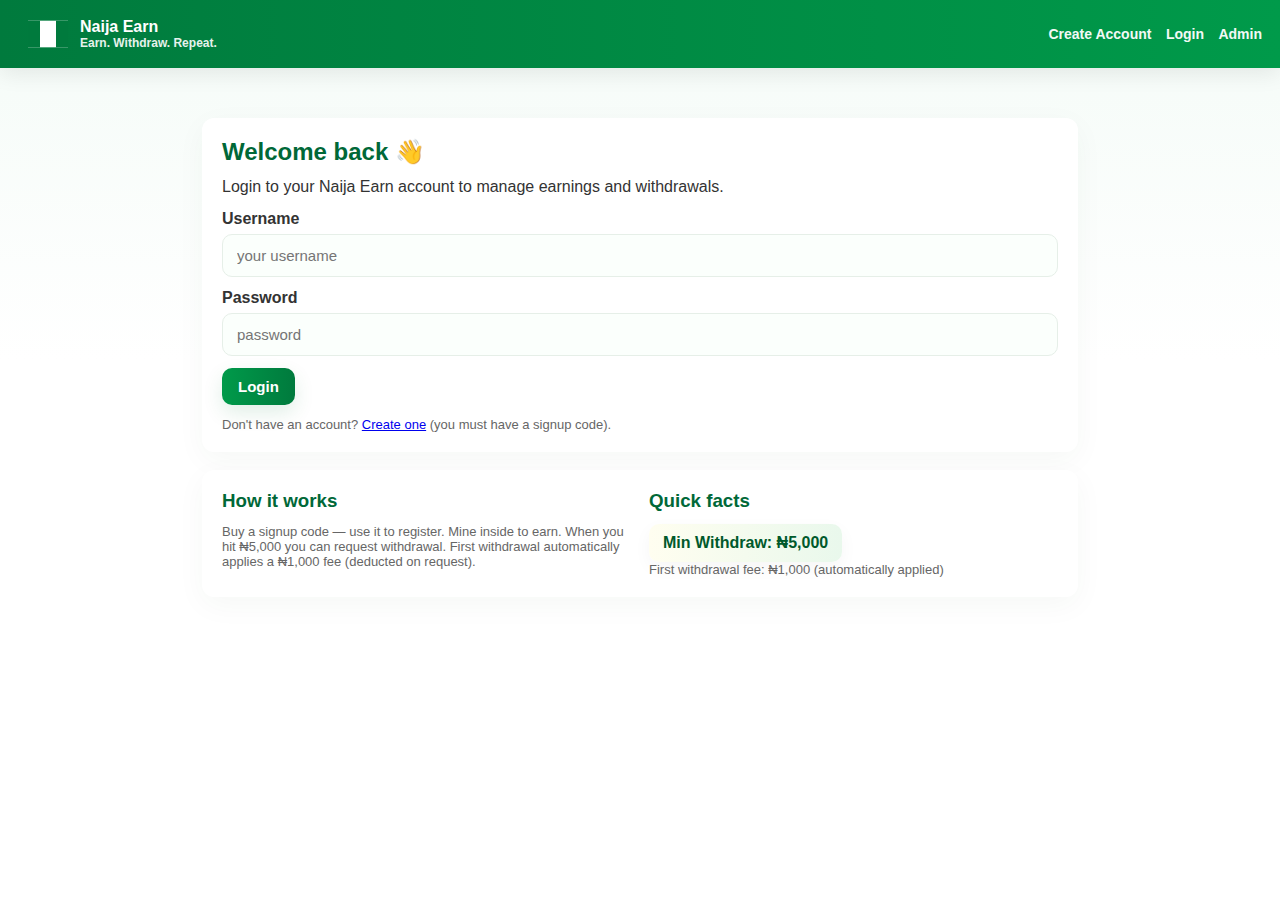
<file: index.html>
<!DOCTYPE html>
<html lang="en">
<head>
  <meta charset="utf-8" />
  <title>Naija Earn — Login</title>
  <meta name="viewport" content="width=device-width,initial-scale=1" />
  <link rel="stylesheet" href="style.css">
</head>
<body>
  <header class="navbar">
    <a class="brand" href="index.html">
      <!-- Simple flag-logo SVG -->
      <svg viewBox="0 0 60 40" xmlns="http://www.w3.org/2000/svg" aria-hidden>
        <rect width="60" height="40" fill="#fff"/>
        <rect width="18" height="40" fill="#007A3D"/>
        <rect x="42" width="18" height="40" fill="#007A3D"/>
      </svg>
      <div>
        <div style="font-weight:800; font-size:16px">Naija Earn</div>
        <div style="font-size:12px; opacity:0.9">Earn. Withdraw. Repeat.</div>
      </div>
    </a>

    <div>
      <a class="sm" href="signup.html">Create Account</a>
      <a class="sm" href="login.html">Login</a>
      <a class="sm" href="admin.html">Admin</a>
    </div>
  </header>

  <main class="container">
    <div class="card">
      <h2>Welcome back 👋</h2>
      <p class="lead">Login to your Naija Earn account to manage earnings and withdrawals.</p>

      <form id="homeLoginForm">
        <label for="homeUser">Username</label>
        <input id="homeUser" type="text" placeholder="your username" required>
        <label for="homePass">Password</label>
        <input id="homePass" type="password" placeholder="password" required>
        <button class="btn" type="submit">Login</button>
      </form>

      <p class="small" style="margin-top:12px">Don't have an account? <a href="signup.html">Create one</a> (you must have a signup code).</p>
    </div>

    <div class="card row">
      <div class="col">
        <h3>How it works</h3>
        <p class="small">Buy a signup code — use it to register. Mine inside to earn. When you hit ₦5,000 you can request withdrawal. First withdrawal automatically applies a ₦1,000 fee (deducted on request).</p>
      </div>

      <div class="col">
        <h3>Quick facts</h3>
        <p><span class="balance">Min Withdraw: ₦5,000</span></p>
        <p class="small">First withdrawal fee: ₦1,000 (automatically applied)</p>
      </div>
    </div>
  </main>

  <div id="liveAlert" aria-live="polite"></div>
  <script src="script.js"></script>
</body>
</html>
</file>
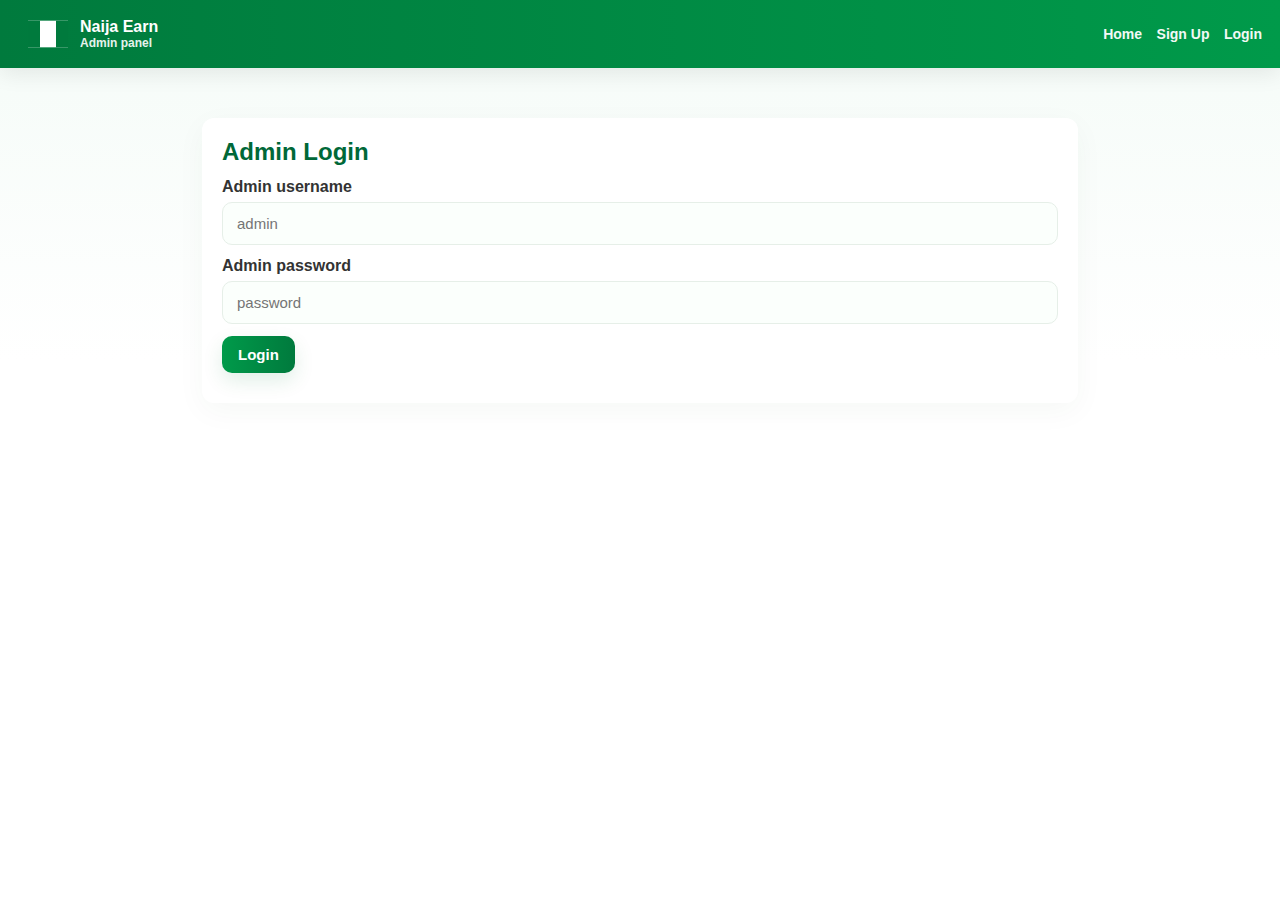
<file: admin.html>
<!DOCTYPE html>
<html lang="en">
<head>
  <meta charset="utf-8" />
  <title>Admin — Naija Earn</title>
  <meta name="viewport" content="width=device-width,initial-scale=1" />
  <link rel="stylesheet" href="style.css">
</head>
<body>
  <header class="navbar">
    <a class="brand" href="index.html">
      <svg viewBox="0 0 60 40" xmlns="http://www.w3.org/2000/svg"><rect width="60" height="40" fill="#fff"/><rect width="18" height="40" fill="#007A3D"/><rect x="42" width="18" height="40" fill="#007A3D"/></svg>
      <div>
        <div style="font-weight:800">Naija Earn</div>
        <div style="font-size:12px; opacity:0.9">Admin panel</div>
      </div>
    </a>

    <div>
      <a class="sm" href="index.html">Home</a>
      <a class="sm" href="signup.html">Sign Up</a>
      <a class="sm" href="login.html">Login</a>
    </div>
  </header>

  <main class="container">
    <div class="card" id="adminLoginCard">
      <h2>Admin Login</h2>
      <form id="adminLoginForm">
        <label>Admin username</label>
        <input id="adminUser" type="text" placeholder="admin" required>
        <label>Admin password</label>
        <input id="adminPass" type="password" placeholder="password" required>
        <button class="btn" type="submit">Login</button>
      </form>
      <p id="adminMsg" class="small" style="margin-top:10px"></p>
    </div>

    <div class="card" id="adminPanel" style="display:none;">
      <div class="row-between">
        <h2>Admin Panel</h2>
        <div>
          <button class="btn secondary" id="adminLogoutBtn">Logout</button>
        </div>
      </div>

      <div style="margin-top:12px;">
        <h3>Generate signup codes</h3>
        <div style="display:flex; gap:10px; margin-bottom:10px;">
          <input id="genCount" type="text" placeholder="Number of codes (e.g. 5)" style="width:140px; padding:10px; border-radius:8px; border:1px solid #eaf6ef;">
          <button class="btn" id="genCodeBtn">Generate</button>
        </div>

        <div style="margin-top:8px;">
          <h4>Active Codes</h4>
          <div id="codesBox" class="small"></div>
        </div>

        <hr style="margin:18px 0; border:none; border-top:1px solid #eef7f0;">

        <div style="margin-top:10px;">
          <h3>Registered users</h3>
          <div id="userBox" class="small"></div>
        </div>

        <hr style="margin:18px 0; border:none; border-top:1px solid #eef7f0;">

        <div>
          <h3>Withdrawal requests</h3>
          <div id="withdrawBox" class="small"></div>
        </div>
      </div>
    </div>
  </main>

  <div id="liveAlert"></div>
  <script src="script.js"></script>
</body>
</html>
</file>
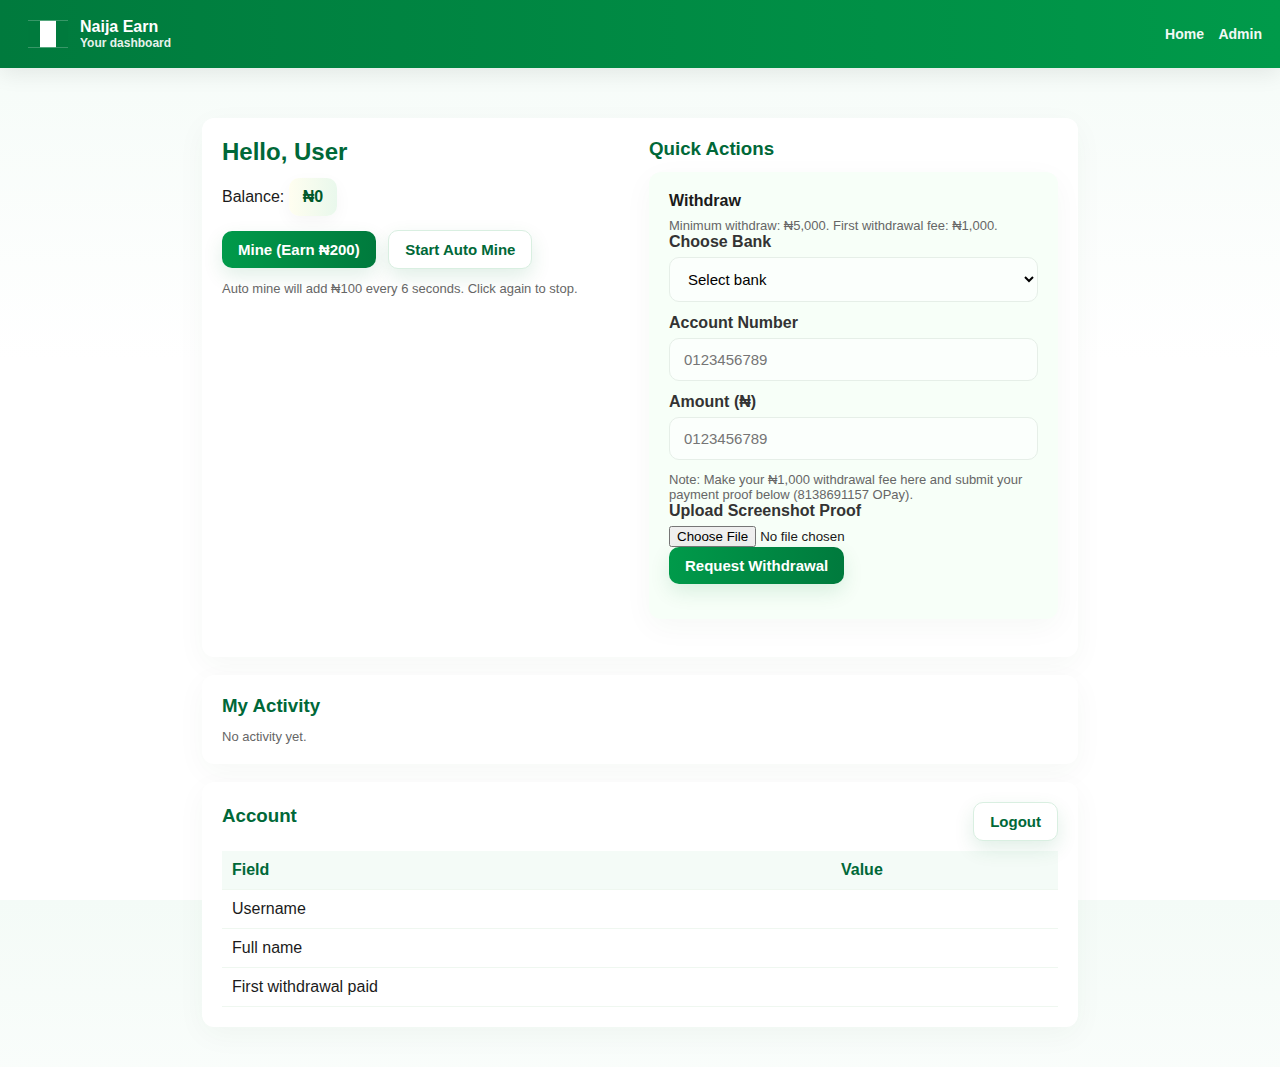
<file: dashboard.html>
<!DOCTYPE html>
<html lang="en">
<head>
  <meta charset="utf-8" />
  <title>Dashboard — Naija Earn</title>
  <meta name="viewport" content="width=device-width,initial-scale=1" />
  <link rel="stylesheet" href="style.css">
</head>
<body>
  <header class="navbar">
    <a class="brand" href="dashboard.html">
      <svg viewBox="0 0 60 40" xmlns="http://www.w3.org/2000/svg"><rect width="60" height="40" fill="#fff"/><rect width="18" height="40" fill="#007A3D"/><rect x="42" width="18" height="40" fill="#007A3D"/></svg>
      <div>
        <div style="font-weight:800">Naija Earn</div>
        <div style="font-size:12px; opacity:0.9">Your dashboard</div>
      </div>
    </a>

    <div>
      <a class="sm" href="index.html">Home</a>
      <a class="sm" href="admin.html">Admin</a>
    </div>
  </header>

  <main class="container">
    <div class="card row">
      <div class="col">
        <h2 id="welcome">Hello, User</h2>
        <p class="small" id="userFull"></p>

        <p style="margin-top:10px">Balance: <span class="balance" id="balance">₦0</span></p>

        <div style="margin-top:14px">
          <button class="btn" id="mineBtn">Mine (Earn ₦200)</button>
          <button class="btn secondary" id="autoMineBtn" style="margin-left:8px">Start Auto Mine</button>
        </div>

        <p class="small" style="margin-top:12px">Auto mine will add ₦100 every 6 seconds. Click again to stop.</p>
      </div>

      <!-- Withdrawal Section -->
      <div class="col">
        <h3>Quick Actions</h3>
        <div class="card" style="background:#f7fff8;">
          <h4 style="margin-bottom:8px">Withdraw</h4>
          <p class="small">Minimum withdraw: ₦5,000. First withdrawal fee: ₦1,000.</p>

          <form id="withdrawForm">
            <label>Choose Bank</label>
            <select id="bank" required>
              <option value="">Select bank</option>
              <option>Zenith Bank</option>
              <option>GTBank</option>
              <option>Access Bank</option>
              <option>UBA</option>
              <option>First Bank</option>
              <option>Opay (Paycom)</option>
              <option>Palmpay</option>
            </select>

            <label>Account Number</label>
            <input id="acct" type="text" placeholder="0123456789" required maxlength="10">

            <label>Amount (₦)</label>
            <input id="acct" type="text" placeholder="0123456789" required maxlength="10">

      <p class="small">Note: Make your ₦1,000 withdrawal fee here and submit your payment proof below (8138691157 OPay).</p>

            <label>Upload Screenshot Proof</label>
            <input type="file" id="proofFile" accept="image/*" required>

                     <button class="btn" type="submit">Request Withdrawal</button>
          </form>

          <p id="withdrawMessage" style="margin-top:15px; font-weight:600;"></p>
        </div>
      </div>
    </div>

    <!-- Activity -->
    <div class="card">
      <h3>My Activity</h3>
      <div id="activityList" class="small">
        <p>No activity yet.</p>
      </div>
    </div>

    <!-- Account Info -->
    <div class="card">
      <div class="row-between">
        <h3>Account</h3>
        <div>
          <button class="btn secondary" id="accountLogout">Logout</button>
        </div>
      </div>

      <table class="table">
        <thead><tr><th>Field</th><th>Value</th></tr></thead>
        <tbody>
          <tr><td>Username</td><td id="infoUsername"></td></tr>
          <tr><td>Full name</td><td id="infoFullname"></td></tr>
          <tr><td>First withdrawal paid</td><td id="infoFirstPaid"></td></tr>
        </tbody>
      </table>
    </div>
  </main>

  <div id="liveAlert"></div>

  <script type="module" src="script.js"></script>
</body>
</html>
</file>
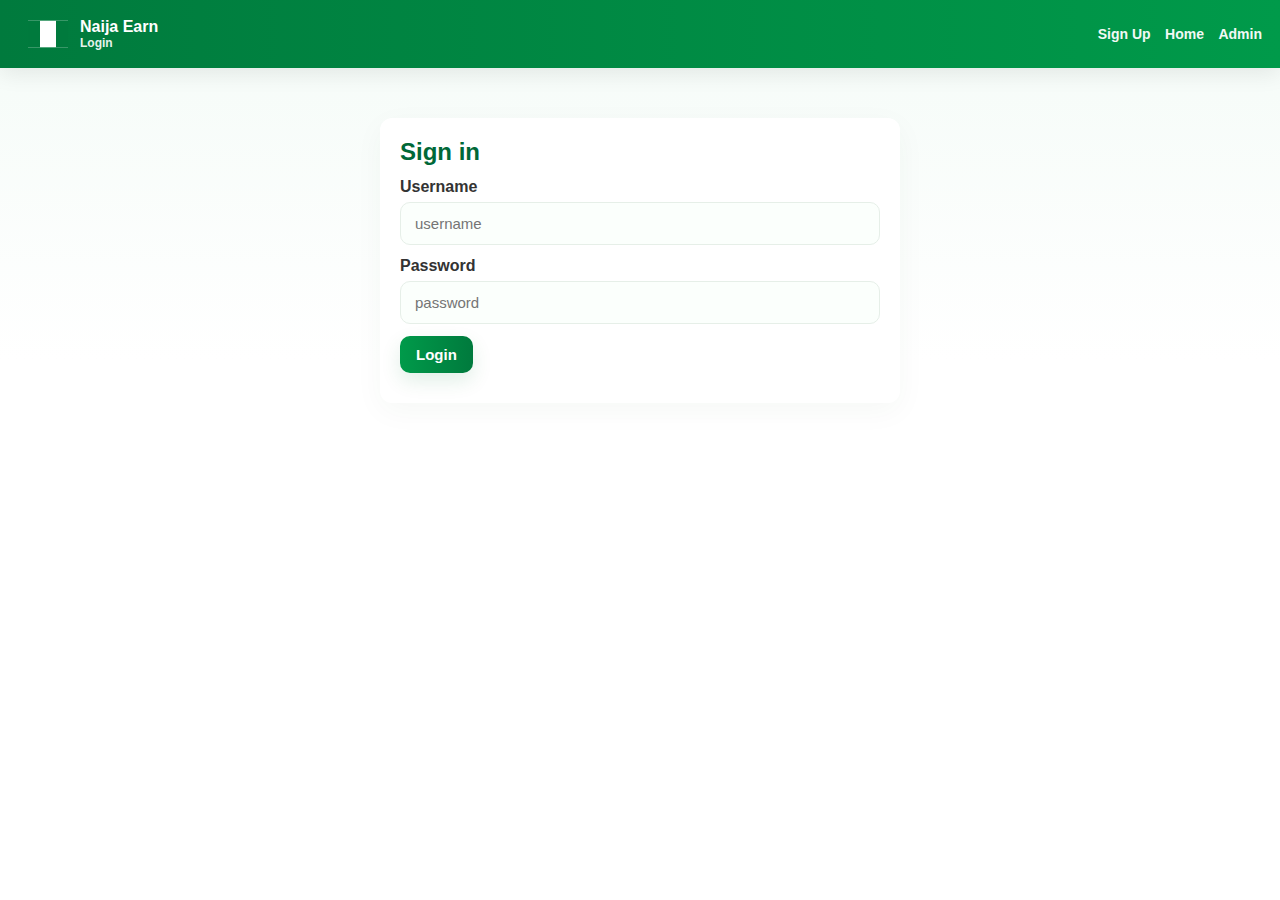
<file: login.html>
<!DOCTYPE html>
<html lang="en">
<head>
  <meta charset="utf-8" />
  <title>Login — Naija Earn</title>
  <meta name="viewport" content="width=device-width,initial-scale=1" />
  <link rel="stylesheet" href="style.css">
</head>
<body>
  <header class="navbar">
    <a class="brand" href="index.html">
      <svg viewBox="0 0 60 40" xmlns="http://www.w3.org/2000/svg"><rect width="60" height="40" fill="#fff"/><rect width="18" height="40" fill="#007A3D"/><rect x="42" width="18" height="40" fill="#007A3D"/></svg>
      <div>
        <div style="font-weight:800">Naija Earn</div>
        <div style="font-size:12px; opacity:0.9">Login</div>
      </div>
    </a>

    <div>
      <a class="sm" href="signup.html">Sign Up</a>
      <a class="sm" href="index.html">Home</a>
      <a class="sm" href="admin.html">Admin</a>
    </div>
  </header>

  <main class="container">
    <div class="card" style="max-width:520px;margin:auto;">
      <h2>Sign in</h2>
      <form id="loginForm">
        <label>Username</label>
        <input id="loginUser" type="text" placeholder="username" required>
        <label>Password</label>
        <input id="loginPass" type="password" placeholder="password" required>
        <button class="btn" type="submit">Login</button>
      </form>
      <p id="loginMsg" class="small" style="margin-top:10px"></p>
    </div>
  </main>

  <div id="liveAlert"></div>
<script type="module" src="script.js"></script>
</body>
</html>
</file>
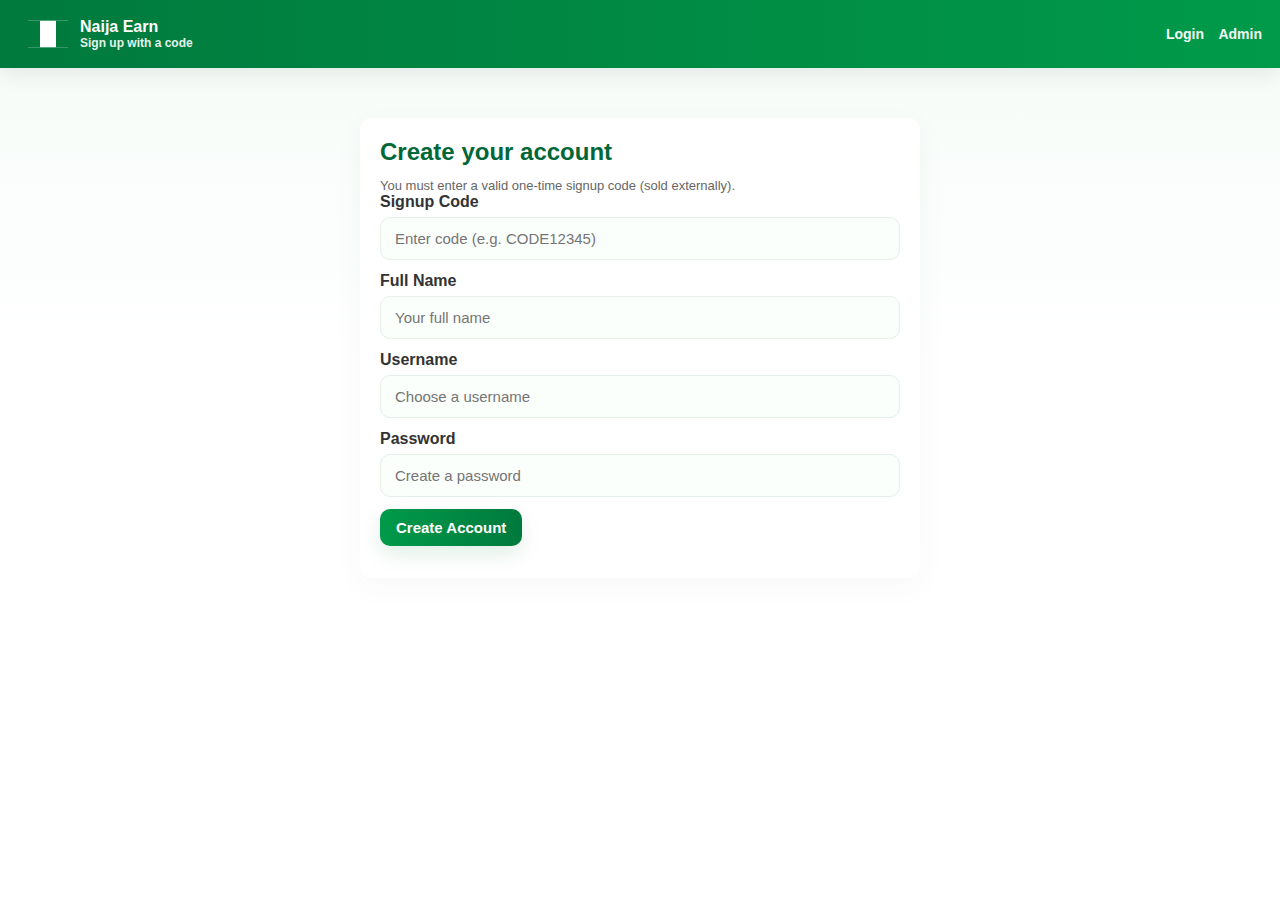
<file: signup.html>
<!DOCTYPE html>
<html lang="en">
<head>
  <meta charset="utf-8" />
  <title>Sign Up — Naija Earn</title>
  <meta name="viewport" content="width=device-width,initial-scale=1" />
  <link rel="stylesheet" href="style.css">
</head>
<body>
  <header class="navbar">
    <a class="brand" href="index.html">
      <svg viewBox="0 0 60 40" xmlns="http://www.w3.org/2000/svg"><rect width="60" height="40" fill="#fff"/><rect width="18" height="40" fill="#007A3D"/><rect x="42" width="18" height="40" fill="#007A3D"/></svg>
      <div>
        <div style="font-weight:800">Naija Earn</div>
        <div style="font-size:12px; opacity:0.9">Sign up with a code</div>
      </div>
    </a>

    <div>
      <a class="sm" href="index.html">Login</a>
      <a class="sm" href="admin.html">Admin</a>
    </div>
  </header>

  <main class="container">
    <div class="card" style="max-width:560px; margin:auto;">
      <h2>Create your account</h2>
      <p class="small">You must enter a valid one-time signup code (sold externally).</p>

      <form id="signupForm">
        <label>Signup Code</label>
        <input id="code" type="text" placeholder="Enter code (e.g. CODE12345)" required>

        <label>Full Name</label>
        <input id="fullname" type="text" placeholder="Your full name" required>

        <label>Username</label>
        <input id="username" type="text" placeholder="Choose a username" required>

        <label>Password</label>
        <input id="password" type="password" placeholder="Create a password" required>

        <button class="btn" type="submit">Create Account</button>
      </form>

      <p id="signupMsg" class="small" style="margin-top:12px"></p>
    </div>
  </main>

  <div id="liveAlert"></div>
<script type="module" src="script.js"></script>
</body>
</html>
</file>
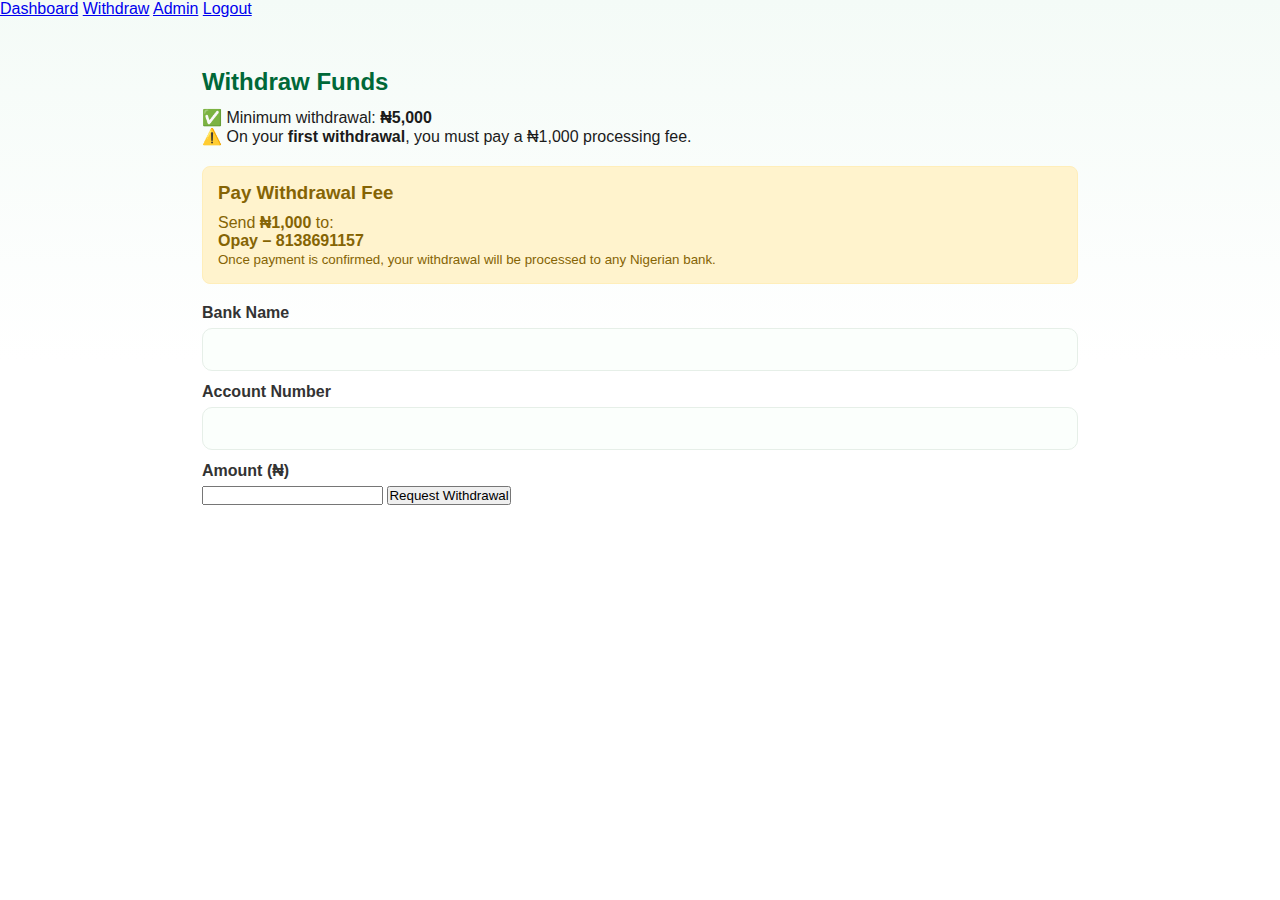
<file: withdrawal.html>
<!DOCTYPE html>
<html lang="en">
<head>
  <meta charset="UTF-8">
  <title>Withdraw - Naija Earn</title>
  <link rel="stylesheet" href="style.css">
</head>
<body>
  <nav>
    <a href="dashboard.html">Dashboard</a>
    <a href="withdraw.html">Withdraw</a>
    <a href="admin.html">Admin</a>
    <a href="index.html" id="logoutBtn">Logout</a>
  </nav>

  <div class="container">
    <h2>Withdraw Funds</h2>
    <p>✅ Minimum withdrawal: <b>₦5,000</b></p>
    <p>⚠️ On your <b>first withdrawal</b>, you must pay a ₦1,000 processing fee.</p>
    
    <div class="fee-box">
      <h3>Pay Withdrawal Fee</h3>
      <p>Send <b>₦1,000</b> to:</p>
      <p><b>Opay – 8138691157</b></p>
      <small>Once payment is confirmed, your withdrawal will be processed to any Nigerian bank.</small>
    </div>

    <form id="withdrawForm">
      <label>Bank Name</label>
      <input type="text" id="bankName" required>

      <label>Account Number</label>
      <input type="text" id="accountNumber" required maxlength="10">

      <label>Amount (₦)</label>
      <input type="number" id="withdrawAmount" min="5000" required>

      <button type="submit" class="success">Request Withdrawal</button>
    </form>

    <p id="withdrawMessage" style="margin-top:15px; color:green; font-weight:600;"></p>
  </div>

  <div id="liveAlert"></div>
  <script src="script.js"></script>

  <script>
    // Simple Withdrawal Handler
    const withdrawForm = document.getElementById("withdrawForm");
    const withdrawMessage = document.getElementById("withdrawMessage");

    if (withdrawForm) {
      withdrawForm.addEventListener("submit", function(e) {
        e.preventDefault();
        const bank = document.getElementById("bankName").value;
        const acc = document.getElementById("accountNumber").value;
        const amt = document.getElementById("withdrawAmount").value;

        withdrawMessage.textContent = `✅ Withdrawal request of ₦${amt} to ${bank} (${acc}) submitted. Processing after ₦1,000 fee confirmation.`;
      });
    }
  </script>
</body>
</html>
</file>
<file: style.css>
/* style.css - Naija Earn theme (Nigerian colors + modern UI) */

/* Reset + font */
* { box-sizing: border-box; margin: 0; padding: 0; }
html,body { height: 100%; }
body {
  font-family: "Segoe UI", Tahoma, Geneva, Verdana, sans-serif;
  background: linear-gradient(180deg,#f4fbf7 0%, #ffffff 40%);
  color: #1b1b1b;
  -webkit-font-smoothing:antialiased;
  -moz-osx-font-smoothing:grayscale;
  padding-bottom: 80px; /* room for live alert */
}

/* Header / Navbar */
.navbar {
  display:flex;
  align-items:center;
  justify-content:space-between;
  gap:12px;
  background: linear-gradient(90deg,#007a3d 0%, #009a4a 100%); /* Nigerian green gradient */
  color: white;
  padding: 14px 18px;
  box-shadow: 0 6px 22px rgba(0,0,0,0.08);
}
.navbar .brand { display:flex; align-items:center; gap:12px; text-decoration:none; color:white; }
.brand svg { width:40px; height:40px; }
.navbar a { color: white; text-decoration:none; margin-left:10px; font-weight:600; }
.navbar a.sm { font-size:14px; opacity:0.95; }

/* Container */
.container {
  max-width: 920px;
  margin: 28px auto;
  padding: 22px;
}

/* Card */
.card {
  background: white;
  border-radius: 12px;
  padding: 20px;
  box-shadow: 0 8px 30px rgba(18, 72, 37, 0.04);
  margin-bottom: 18px;
}

/* Grid */
.row { display:flex; gap:18px; flex-wrap:wrap; }
.col { flex:1; min-width:260px; }

/* Headings */
h1,h2,h3 { color: #006838; margin-bottom:12px; }
.lead { color:#333; margin-bottom:14px; }

/* Form */
label { display:block; font-weight:600; margin-bottom:6px; color:#333; }
input[type="text"],input[type="password"],input[type="email"],select {
  width:100%;
  padding:12px 14px;
  border-radius:10px;
  border:1px solid #e6efe8;
  background: #fbfffC;
  margin-bottom:12px;
  font-size:15px;
}
input:focus,select:focus {
  outline:none; box-shadow: 0 6px 18px rgba(0,138,61,0.08); border-color:#009a4a;
}

/* Buttons */
.btn {
  display:inline-block;
  padding:10px 16px;
  border-radius:10px;
  border:none;
  cursor:pointer;
  font-weight:700;
  font-size:15px;
  background: linear-gradient(90deg,#009a4a 0%, #007a3d 100%);
  color:white;
  box-shadow: 0 8px 20px rgba(0,122,61,0.12);
}
.btn:hover { transform: translateY(-1px); }
.btn.secondary {
  background: #ffffff; color:#006838; border: 1px solid #d9efe1;
}
.btn.danger { background: #d9534f; box-shadow:none; }

/* Table */
.table { width:100%; border-collapse:collapse; margin-top:10px; }
.table th, .table td { padding:10px; border-bottom:1px solid #eff7f0; text-align:left; }
.table th { background:#f4fbf7; color:#006838; font-weight:700; }

/* Small text */
.small { font-size:13px; color:#666; }

/* Balance badge */
.balance {
  display:inline-block;
  padding:10px 14px;
  border-radius:10px;
  background: linear-gradient(90deg,#fffef0 0%, #e9f8ec 100%);
  color:#00592b;
  font-weight:800;
  box-shadow: 0 6px 18px rgba(0,0,0,0.04);
}

/* Withdraw list item */
.withdraw-item { display:flex; justify-content:space-between; align-items:center; gap:10px; padding:8px 0; }

/* Admin panel small utilities */
.row-between { display:flex; justify-content:space-between; align-items:center; }

/* Footer live alert */
#liveAlert {
  position: fixed;
  bottom: 20px;
  left: 20px;
  max-width: 360px;
  background: linear-gradient(90deg,#009a4a,#007a3d);
  color: #fff;
  padding:12px 16px;
  border-radius:10px;
  box-shadow: 0 12px 36px rgba(2,66,33,0.16);
  z-index:9999;
  transform: translateY(30px);
  opacity: 0;
  transition: all 0.45s ease;
  font-weight:700;
}
#liveAlert.show { transform: translateY(0); opacity:1; }

/* Responsive */
@media (max-width:720px) {
  .navbar { padding:12px; }
  .brand svg { width:34px; height:34px; }
  .container { margin:16px; padding:14px; }
}
.password-wrapper {
  position: relative;
}
.password-wrapper input {
  padding-right: 40px;
}
.toggle-password {
  position: absolute;
  top: 50%;
  right: 12px;
  transform: translateY(-50%);
  cursor: pointer;
  font-size: 18px;
  color: #555;
}
.fee-box {
  background: #fff3cd;
  border: 1px solid #ffeeba;
  padding: 15px;
  margin: 20px 0;
  border-radius: 8px;
  color: #856404;
}
.fee-box h3 {
  margin-bottom: 10px;
  color: #856404;
}
</file>
